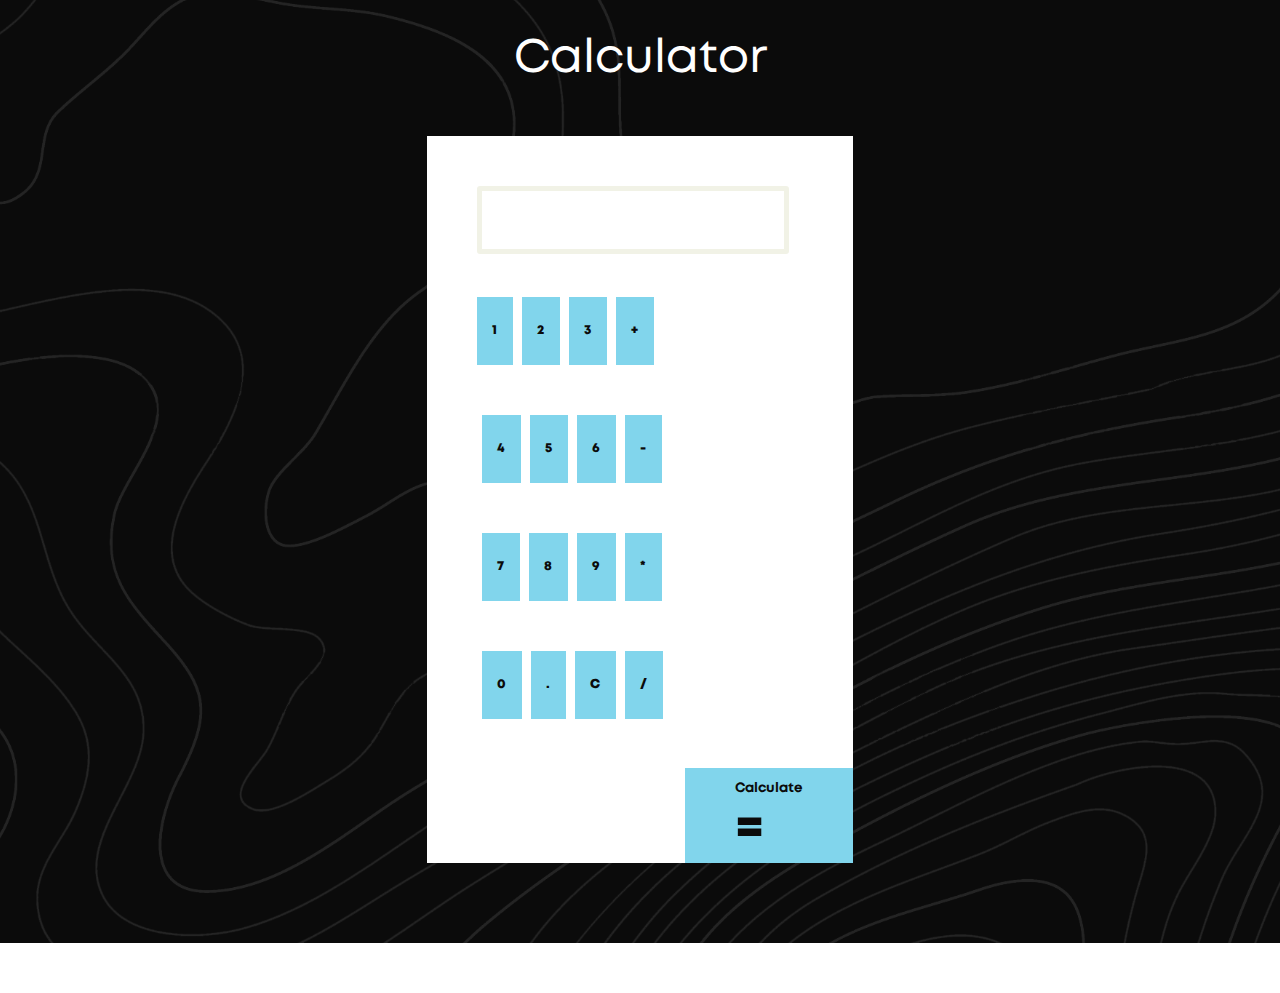
<file: index.html>
<!doctype html>
<html lang="en">
<head>
<meta charset="utf-8">
<meta name="viewport" content="width=device-width, initial-scale=1, shrink-to-fit=no">
<meta name="theme-color" content="#feed01"/>

<title>Calculator</title>
<meta name="viewport" content="width=device-width, initial-scale=1.0">

<meta name="author" content="Themezinho">
<meta name="description" content="For all kind of construction company website">
<meta name="keywords" content="consto, business, construction, company, industrial, building, projects, corporate, apartments, flat, condo, brick, website, design, animation, transition, themezinho">

<!-- CSS FILES -->

<link rel="stylesheet" href="css/lineicons.css">
<link rel="stylesheet" href="css/odometer.min.css">
<link rel="stylesheet" href="css/fancybox.min.css">
<link rel="stylesheet" href="css/swiper.min.css">
<link rel="stylesheet" href="css/bootstrap.min.css">
<link rel="stylesheet" href="css/style.css">
<style> 

</style>
</head>
<body>
<section class="content-section calculator" style="margin-top:-50px;">
  <div class="bg-image" data-background="images/section-bg01.jpg"></div>
  <!-- end bg-image -->
  <div class="container-fulid">
    <div class="row no-gutters">
      <div class="col-12">
        <div class="section-title text-left">
         <h2 style="text-align: center;"> Calculator</h2>
        </div>
        <!-- end section-title --> 
      </div>
      <!-- end col-12 -->
      <div class="col-lg-4 mr-auto ml-auto">
        <form class="form" name = "form1">
          <div class="row">
            <div class="form-group col-md-12 ml-auto mr-auto">
            <input id = "calc" type ="text" name = "answer" style="margin-left:20px; width: 90%; border: 5px solid #f1f2e6;border-radius: 3px;"> <br> <br>
            
                <div class="button">     
                <input class="button ml-1" type="button"  value="1" onclick = "form1.answer.value += '1' ">
                <input class="button ml-1" type="button"  value="2" onclick = "form1.answer.value += '2' ">
                <input class="button ml-1" type="button"  value="3" onclick = "form1.answer.value += '3' ">
                <input class="button ml-1" type="button"  value="+" onclick = "form1.answer.value += '+' ">

                <div class="row mt-5">
                <input class="button ml-4" type="button"  value="4"  onclick = "form1.answer.value += '4' ">
                <input class="button ml-2" type="button"  value="5"  onclick = "form1.answer.value += '5' ">
                <input class="button ml-2" type="button"  value="6"  onclick = "form1.answer.value += '6' ">
                <input class="button ml-2" type="button"  value="-"  onclick = "form1.answer.value += '-' ">
                </div>
                
                <div class="row mt-5">
                <input class="button ml-4" type="button"  value="7"  onclick = "form1.answer.value += '7' ">
                <input class="button ml-2" type="button"  value="8"  onclick = "form1.answer.value += '8' ">
                <input class="button ml-2" type="button"  value="9"  onclick = "form1.answer.value += '9' ">
                <input class="button ml-2" type="button"  value="*"  onclick = "form1.answer.value += '*' ">
                </div>

                <div class="row mt-5">
                <input class="button ml-4" type="button"  value="0"  onclick = "form1.answer.value += '0' ">
                <input class="button ml-2" type="button"  value="."  onclick = "form1.answer.value += '.' ">
                <input class="button ml-2" type="button"  value="C"  onclick = "form1.answer.value += ' ' ">
                <input class="button ml-2" type="button"  value="/"  onclick = "form1.answer.value.slice(0, - 1);">
                </div>

                <div class="price-box mt-5 button" type="submit" onclick = "form1.answer.value = eval(form1.answer.value) "> <small>Calculate</small> <span>=</span> </div>
              
              <!-- edn range-slider --> 
            </div>
            <!-- end form-group -->           
              <!-- end price-box --> 
            </div>
            <!-- end form-group --> 
          </div>
          <!-- end form row -->
        </form>
        <!-- end mortgage-form --> 
      </div>
      <!-- end col-9 --> 
    </div>
    <!-- end row --> 
  </div>
  <!-- end container --> 
</section>
</body>
</html>
</file>
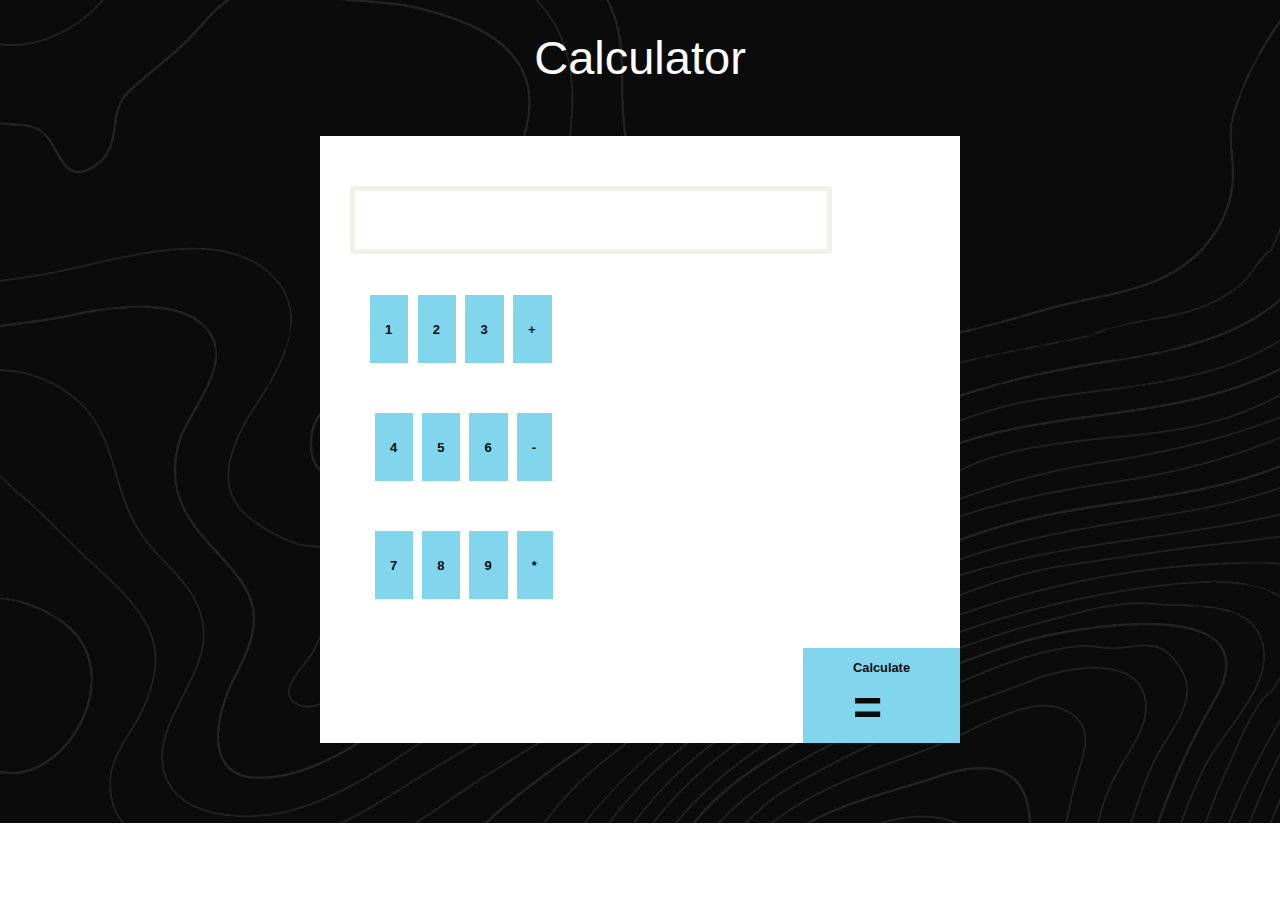
<file: calculator.html>
<!doctype html>
<html lang="en">
  <head>
    <title>Title</title>
    <!-- Required meta tags -->
    <meta charset="utf-8">
    <meta name="viewport" content="width=device-width, initial-scale=1, shrink-to-fit=no">
    <!-- CSS FILES -->

<link rel="stylesheet" href="css/lineicons.css">
<link rel="stylesheet" href="css/odometer.min.css">
<link rel="stylesheet" href="css/fancybox.min.css">
<link rel="stylesheet" href="css/swiper.min.css">
<link rel="stylesheet" href="css/bootstrap.min.css">
<link rel="stylesheet" href="css/style.css">

    <!-- Bootstrap CSS -->
    <link rel="stylesheet" href="https://stackpath.bootstrapcdn.com/bootstrap/4.3.1/css/bootstrap.min.css" integrity="sha384-ggOyR0iXCbMQv3Xipma34MD+dH/1fQ784/j6cY/iJTQUOhcWr7x9JvoRxT2MZw1T" crossorigin="anonymous">
  </head>
  <body>
    <section class="content-section calculator" style="margin-top:-50px;">
    <div class="bg-image" data-background="images/section-bg01.jpg"></div>
    <!-- end bg-image -->
    <div class="container-fulid">
      <div class="row no-gutters">
        <div class="col-12">
          <div class="section-title text-left">
           <h2 style="text-align: center;"> Calculator</h2>
          </div>
          <!-- end section-title --> 
        </div>
        <!-- end col-12 -->
        <div class="col-lg-6 mr-auto ml-auto">
          <form class="form" name = "form1">
            <div class="row">
              <div class="form-group col-md-12">
              <input id = "calc" type ="text" name = "answer" style=" width: 86%; border: 5px solid #f1f2e6;border-radius: 3px;"> <br> <br>
              
                  <div class="button">     
                  <input class="button ml-1" type="button"  value="1" onclick = "form1.answer.value += '1' ">
                  <input class="button ml-1" type="button"  value="2" onclick = "form1.answer.value += '2' ">
                  <input class="button ml-1" type="button"  value="3" onclick = "form1.answer.value += '3' ">
                  <input class="button ml-1" type="button"  value="+" onclick = "form1.answer.value += '+' ">
  
                  <div class="row mt-5">
                  <input class="button ml-4" type="button"  value="4"  onclick = "form1.answer.value += '4' ">
                  <input class="button ml-2" type="button"  value="5"  onclick = "form1.answer.value += '5' ">
                  <input class="button ml-2" type="button"  value="6"  onclick = "form1.answer.value += '6' ">
                  <input class="button ml-2" type="button"  value="-"  onclick = "form1.answer.value += '-' ">
                  </div>
                  
                  <div class="row mt-5">
                  <input class="button ml-4" type="button"  value="7"  onclick = "form1.answer.value += '7' ">
                  <input class="button ml-2" type="button"  value="8"  onclick = "form1.answer.value += '8' ">
                  <input class="button ml-2" type="button"  value="9"  onclick = "form1.answer.value += '9' ">
                  <input class="button ml-2" type="button"  value="*"  onclick = "form1.answer.value += '*' ">
                  </div>
  
                  <div class="price-box mt-5 button" type="submit" onclick = "form1.answer.value = eval(form1.answer.value) "> <small>Calculate</small> <span>=</span> </div>
                
                <!-- edn range-slider --> 
              </div>
              <!-- end form-group -->           
                <!-- end price-box --> 
              </div>
              <!-- end form-group --> 
            </div>
            <!-- end form row -->
          </form>
          <!-- end mortgage-form --> 
        </div>
        <!-- end col-9 --> 
      </div>
      <!-- end row --> 
    </div>
    <!-- end container --> 
  </section>
  </body>
  </html>
    <!-- Optional JavaScript -->
    <!-- jQuery first, then Popper.js, then Bootstrap JS -->
    <script src="https://code.jquery.com/jquery-3.3.1.slim.min.js" integrity="sha384-q8i/X+965DzO0rT7abK41JStQIAqVgRVzpbzo5smXKp4YfRvH+8abtTE1Pi6jizo" crossorigin="anonymous"></script>
    <script src="https://cdnjs.cloudflare.com/ajax/libs/popper.js/1.14.7/umd/popper.min.js" integrity="sha384-UO2eT0CpHqdSJQ6hJty5KVphtPhzWj9WO1clHTMGa3JDZwrnQq4sF86dIHNDz0W1" crossorigin="anonymous"></script>
    <script src="https://stackpath.bootstrapcdn.com/bootstrap/4.3.1/js/bootstrap.min.js" integrity="sha384-JjSmVgyd0p3pXB1rRibZUAYoIIy6OrQ6VrjIEaFf/nJGzIxFDsf4x0xIM+B07jRM" crossorigin="anonymous"></script>
  </body>
</html>
</file>
<file: css/style.css>
@charset "UTF-8";
/*

@Author: Themezinho
@URL: http://www.themezinho.net
 
This file contains the styling for the actual theme, this
is the file you need to edit to change the look of the
theme.


	// Table of contents //

		01. CUSTOM FONTS
		02. BODY
		03. HTML TAGS
		04. FORM ELEMENTS
		05. LINKS
		06. CUSTOM CLASSES
		07. SPACINGS
		08. CUSTOM CONTAINER
		09. ODOMETER
		10. SWIPER BULLETS
		11. HAMBURGER
		12. ACCORDION
		13. SEARCH BOX
		14. SIDE WIDGET 
		15. CUSTOM BUTTON
		16. WHITE SPACES
		17. PAGE TRANSITION
		18. NAVBAR
		19. SLIDER
		20. PAGE HEADER
		21. CONTENT SECTION
		22. SECTION TITLE
		23. ICON CONTENT
		24. SIDE IMAGE
		25. COUNTER BOX
		26. CONTACT FORM
		27. GOOGLE MAPS
		28. ISOTOPE FILTER
		29. PROJECTS
		30. PROJECT TEXT
		31. PROJECT SLIDER
		32. SECTOR BOX
		33. CALCULATOR
		34. STEP BOX
		35. INFO BOX DARK
		36. CTA YELLOW BOX
		37.SERVICE LIST BOX
		38.CUSTOM LIST
		39.CERTIFICATE
		40.OUR HISTORY
		41.CORE VALUES BOX
		42.DIRECTOR TEAM
		43.SALES TEAM
		44.TAB CONTENT
		45.VIDEO BOX
		46.TESTIMONIALS SLIDER
		47.LOGO ITEMS
		48.RECENT NEWS
		49.NEWS BOX
		50.SIDEBAR
		51.PAGINATION
		52.FOOTER
		53. RESPONSIVE MEDIUM FIXES
		54. RESPONSIVE TABLET FIXES
		55. RESPONSIVE MOBILE FIXES

	

*/
/* CUSTOM FONTS */
@font-face {
  font-family: 'Mont';
  src: url("../fonts/Mont-Regular.eot");
  src: local("☺"), url("../fonts/Mont-Regular.woff") format("woff"), url("../fonts/Mont-Regular.ttf") format("truetype"), url("../fonts/Mont-Regular.svg") format("svg");
  font-weight: 400;
  font-style: normal; }
@font-face {
  font-family: 'Mont';
  src: url("../fonts/Mont-Bold.eot");
  src: local("☺"), url("../fonts/Mont-Bold.woff") format("woff"), url("../fonts/Mont-Bold.ttf") format("truetype"), url("../fonts/Mont-Bold.svg") format("svg");
  font-weight: 600;
  font-style: normal; }
@font-face {
  font-family: 'Mont';
  src: url("../fonts/Mont-Heavy.eot");
  src: local("☺"), url("../fonts/Mont-Heavy.woff") format("woff"), url("../fonts/Mont-Heavy.ttf") format("truetype"), url("../fonts/Mont-Heavy.svg") format("svg");
  font-weight: 800;
  font-style: normal; }
* {
  outline: none !important; }

body {
  margin: 0;
  padding: 0;
  font-family: 'Mont';
  font-size: 17px;
  color: #0b0b0b;
  -webkit-font-smoothing: antialiased;
  text-rendering: optimizeLegibility;
  -moz-osx-font-smoothing: grayscale;
  overflow-x: hidden; }

/* HTML TAGS */
img {
  max-width: 100%; }

figure {
  margin-bottom: 20px; }

/* FORM ELEMENTS */
input[type="text"], input[type="email"], input[type="search"], input[type="password"] {
  width: 420px;
  max-width: 100%;
  height: 68px;
  border: 2px solid #e8e8e8;
  padding: 0 30px; }

input[type="submit"], input[type="button"], button[type="button"], button[type="submit"] {
  height: 68px;
  border: none;
  background: #81d5ec;
  color: #0b0b0b;
  font-weight: 800;
  font-size: 13px;
  padding: 0 50px;
  letter-spacing: 1px; }

textarea {
  width: 420px;
  max-width: 100%;
  height: 128px;
  border: 2px solid #e8e8e8;
  padding: 30px; }

/* LINKS */
a {
  color: #0b0b0b; }

a:hover {
  text-decoration: underline;
  color: #0b0b0b; }

/* CUSTOM CLASSES */
.overflow {
  overflow: hidden; }

/* SPACINGS */
.no-spacing {
  margin: 0 !important;
  padding: 0 !important; }

.no-bottom-spacing {
  margin-bottom: 0 !important;
  padding-bottom: 0 !important; }

/* CUSTOM CONTAINER */
@media (min-width: 1170px) {
  .container {
    max-width: 1100px; } }
@media (min-width: 1280px) {
  .container {
    max-width: 1260px; } }
/* ODOMETER */
.odometer-formatting-mark {
  display: none; }

.odometer.odometer-auto-theme, .odometer.odometer-theme-car {
  padding: 0; }

.odometer.odometer-auto-theme .odometer-digit, .odometer.odometer-theme-car .odometer-digit {
  padding: 0; }

.odometer.odometer-auto-theme .odometer-digit .odometer-value, .odometer.odometer-theme-car .odometer-digit .odometer-value {
  text-indent: -5px; }

.odometer.odometer-auto-theme .odometer-digit .odometer-digit-inner, .odometer.odometer-theme-car .odometer-digit .odometer-digit-inner {
  left: 0; }

.odometer.odometer-auto-theme .odometer-digit .odometer-value, .odometer.odometer-theme-car .odometer-digit .odometer-value {
  text-indent: 0; }

/* SWIPER BULLETS */
.swiper-pagination {
  width: 100%;
  display: block;
  position: relative;
  text-align: center; }
  .swiper-pagination .swiper-pagination-bullet {
    width: 50px;
    height: 4px;
    border-radius: 0 !important; }
  .swiper-pagination .swiper-pagination-bullet-active {
    background: #feed01; }

/* HAMBURGER */
.hamburger {
  width: 32px;
  height: 38px;
  position: relative;
  cursor: pointer;
  display: inline-block;
  padding-top: 3px; }
  .hamburger span {
    display: block;
    background: #fff; }
  .hamburger #hamburger {
    position: absolute;
    height: 100%;
    width: 100%; }
    .hamburger #hamburger span {
      width: 100%;
      height: 2px;
      position: relative;
      top: 0;
      left: 0;
      margin: 6px 0;
      transition: width ease 0.25s; }
      .hamburger #hamburger span:nth-child(1) {
        transition-delay: .5s;
        width: 100%; }
      .hamburger #hamburger span:nth-child(2) {
        transition-delay: .625s;
        width: 70%; }
      .hamburger #hamburger span:nth-child(3) {
        transition-delay: .75s;
        width: 100%;
        left: 0; }
  .hamburger #cross {
    position: absolute;
    height: 34px;
    width: 34px;
    transform: rotate(45deg);
    left: -2px;
    top: 2px; }
    .hamburger #cross span:nth-child(1) {
      height: 0%;
      width: 2px;
      position: absolute;
      top: 0;
      right: 16px;
      transition-delay: 0s;
      transition: height ease 0.25s; }
    .hamburger #cross span:nth-child(2) {
      width: 0%;
      height: 2px;
      position: absolute;
      left: 0;
      top: 16px;
      transition-delay: .25s;
      transition: width ease 0.25s; }

.hamburger.open #hamburger span {
  width: 0%; }
  .hamburger.open #hamburger span:nth-child(1) {
    transition-delay: 0s; }
  .hamburger.open #hamburger span:nth-child(2) {
    transition-delay: .125s; }
  .hamburger.open #hamburger span:nth-child(3) {
    transition-delay: .25s; }
.hamburger.open #cross span:nth-child(1) {
  height: 100%;
  transition-delay: .625s; }
.hamburger.open #cross span:nth-child(2) {
  width: 100%;
  transition-delay: .375s; }

/* ACCORDION */
.accordion {
  width: 100%;
  float: left;
  background: #fff;
  padding: 0;
  padding-right: 50px; }
  .accordion .card {
    background: none;
    border-radius: 0;
    border: none; }
    .accordion .card .card-header {
      background: none;
      padding: 0;
      border: none; }
      .accordion .card .card-header a {
        width: 100%;
        float: left;
        font-weight: 600;
        padding: 30px 0;
        color: #0b0b0b;
        font-weight: 600;
        border-bottom: 4px solid #eaebee;
        font-size: 19px; }
        .accordion .card .card-header a i {
          float: right; }
        .accordion .card .card-header a:hover {
          border-color: #feed01;
          text-decoration: none; }
    .accordion .card .card-body {
      width: 100%;
      line-height: 26px;
      padding: 20px 0; }
    .accordion .card [aria-expanded="true"] {
      border-color: #feed01 !important; }

/* SEARCH BOX */
.search-box {
  width: 100%;
  height: 100vh;
  display: flex;
  flex-wrap: wrap;
  align-items: center;
  justify-content: center;
  position: fixed;
  left: 0;
  top: 0;
  z-index: 3;
  background: #0b0b0b;
  -webkit-transition: all 0.3s ease;
  -moz-transition: all 0.3s ease;
  transition: all 0.3s ease;
  transition-duration: 500ms;
  -webkit-transition-duration: 500ms;
  transition-timing-function: cubic-bezier(0.86, 0, 0.07, 1);
  -webkit-transition-timing-function: cubic-bezier(0.86, 0, 0.07, 1);
  opacity: 0;
  visibility: hidden;
  color: #fff; }
  .search-box .inner {
    width: 50vw;
    max-width: 700px;
    margin: 0 auto;
    text-align: center; }
    .search-box .inner form {
      width: 100%;
      display: block; }
      .search-box .inner form input[type="search"] {
        width: 100%;
        height: 70px;
        border: none;
        border-bottom: 4px solid #232222;
        background: none;
        font-size: 20px;
        margin-bottom: 30px;
        color: #fff; }
      .search-box .inner form input[type="submit"] {
        height: 70px;
        background: #feed01;
        border: none;
        font-weight: 600;
        padding: 0 60px; }
  .search-box.active {
    opacity: 1;
    visibility: visible; }

/* SIDE WIDGET */
.side-widget {
  width: 400px;
  height: 100vh;
  max-width: 100%;
  display: flex;
  flex-wrap: wrap;
  align-items: center;
  position: fixed;
  left: -100%;
  top: 0;
  -webkit-transition: all 0.3s ease;
  -moz-transition: all 0.3s ease;
  transition: all 0.3s ease;
  transition-duration: 500ms;
  -webkit-transition-duration: 500ms;
  transition-timing-function: cubic-bezier(0.86, 0, 0.07, 1);
  -webkit-transition-timing-function: cubic-bezier(0.86, 0, 0.07, 1);
  background: #232222;
  background-image: url("../images/header-pattern.png");
  background-position: center;
  background-size: cover;
  z-index: 5;
  box-shadow: 0 0 60px #000;
  padding: 20px 30px;
  color: #fff; }
  .side-widget .inner {
    display: inline-block;
    overflow-y: auto; }
  .side-widget .logo {
    width: 100%;
    display: block;
    margin-bottom: 40px; }
    .side-widget .logo img {
      height: 40px; }
  .side-widget .show-mobile {
    display: none; }
  .side-widget .hide-mobile {
    display: block;
    overflow-x: hidden; }
  .side-widget .gallery {
    display: flex;
    flex-wrap: wrap;
    margin-left: -3px;
    margin-right: -3px; }
    .side-widget .gallery img {
      width: 50%;
      padding: 0 3px; }
  .side-widget p {
    width: 100%;
    display: block; }
  .side-widget .widget-title {
    width: 100%;
    display: block;
    font-weight: 600;
    color: #feed01;
    font-size: 13px;
    margin-bottom: 10px;
    margin-top: 20px; }
  .side-widget .address {
    width: 100%;
    display: block;
    margin-top: 20px; }
  .side-widget .social-media {
    width: 100%;
    display: block;
    margin: 0;
    padding: 0; }
    .side-widget .social-media li {
      display: inline-block;
      margin-right: 20px;
      padding: 0;
      list-style: none; }
      .side-widget .social-media li a {
        color: #fff;
        font-size: 13px;
        font-weight: 600; }
  .side-widget .languages {
    width: 100%;
    display: block;
    margin-bottom: 20px;
    margin-top: 20px; }
    .side-widget .languages ul {
      width: 100%;
      display: block;
      margin: 0;
      padding: 0; }
      .side-widget .languages ul li {
        display: inline-block;
        margin-right: 10px;
        padding: 0;
        list-style: none; }
        .side-widget .languages ul li a {
          color: #fff;
          font-weight: 600;
          font-size: 18px; }
  .side-widget .site-menu {
    width: 100%;
    display: block;
    margin-bottom: 20px;
    margin-top: 20px; }
    .side-widget .site-menu ul {
      width: 100%;
      display: block;
      margin: 0;
      padding: 0; }
      .side-widget .site-menu ul li {
        display: block;
        margin: 3px 0;
        padding: 0;
        list-style: none; }
        .side-widget .site-menu ul li ul {
          display: none;
          padding-left: 10px;
          margin-bottom: 10px; }
        .side-widget .site-menu ul li i {
          display: inline-block;
          margin-left: 7px; }
        .side-widget .site-menu ul li a {
          color: #fff;
          font-size: 18px;
          font-weight: 600; }
  .side-widget small {
    font-size: 11px;
    width: 100%;
    display: block;
    margin-top: 20px; }
  .side-widget.active {
    left: 0; }

/* CUSTOM BUTTON */
.custom-button {
  display: inline-block;
  height: 68px;
  line-height: 68px;
  padding: 0 40px;
  background: #feed01;
  color: #0b0b0b;
  font-size: 13px;
  font-weight: 600;
  -webkit-transition: all .25s ease-in-out;
  -moz-transition: all .25s ease-in-out;
  -ms-transition: all .25s ease-in-out;
  -o-transition: all .25s ease-in-out;
  transition: all .25s ease-in-out; }
  .custom-button i {
    display: inline-block;
    margin-left: 10px;
    font-size: 20px;
    transform: translateY(3px);
    -webkit-transition: all .25s ease-in-out;
    -moz-transition: all .25s ease-in-out;
    -ms-transition: all .25s ease-in-out;
    -o-transition: all .25s ease-in-out;
    transition: all .25s ease-in-out; }
  .custom-button:hover {
    text-decoration: none; }
    .custom-button:hover i {
      margin-left: 20px; }
  .custom-button.top-spacing {
    margin-top: 30px; }

/* WHITE SPACES */
.white-space-top {
  position: relative; }
  .white-space-top:before {
    content: "";
    width: 100vw;
    height: 148px;
    background: #fff;
    position: absolute;
    left: 0;
    top: 0; }

.white-space-bottom {
  position: relative; }
  .white-space-bottom:after {
    content: "";
    width: 100%;
    height: 148px;
    background: #fff;
    position: absolute;
    left: 0;
    bottom: 0; }

/* PAGE TRANSITION */
.first-transition {
  width: 100%;
  height: 100%;
  position: fixed;
  z-index: 9;
  right: 0;
  top: 0;
  background: #feed01;
  animation: first-transition 1s;
  animation-fill-mode: forwards; }

@keyframes first-transition {
  from {
    right: 0; }
  to {
    right: -100%; } }
.page-transition {
  width: 0;
  height: 100%;
  position: fixed;
  z-index: 9;
  left: 0;
  top: 0;
  background: #feed01;
  transition: all ease 1s; }
  .page-transition.active {
    width: 100%; }

/* NAVBAR */
.navbar {
  width: 100%;
  display: flex;
  flex-wrap: wrap;
  padding: 20px 0;
  position: fixed;
  left: 0;
  top: 0;
  z-index: 4;
  transition: top ease 1s; }
  .navbar.sticky {
    background: #0b0b0b; }
  .navbar.nav-down {
    top: 0; }
  .navbar.nav-up {
    top: -100%; }
  .navbar .logo {
    margin-left: 0; }
    .navbar .logo a {
      display: block;
      margin: 0; }
      .navbar .logo a img {
        height: 40px; }
  .navbar .languages {
    display: inline-block;
    margin: 0 20px; }
    .navbar .languages ul {
      display: block;
      margin: 0;
      padding: 0; }
      .navbar .languages ul li {
        display: inline-block;
        margin: 0 5px;
        padding: 0;
        list-style: none; }
        .navbar .languages ul li a {
          display: inline-block;
          color: #fff;
          position: relative; }
          .navbar .languages ul li a:hover {
            text-decoration: none; }
          .navbar .languages ul li a:before {
            content: '';
            display: block;
            position: absolute;
            left: 0;
            bottom: 0;
            height: 2px;
            width: 0;
            transition: width 0s ease, background .25s ease; }
          .navbar .languages ul li a:after {
            content: '';
            display: block;
            position: absolute;
            right: 0;
            bottom: 0;
            height: 2px;
            width: 0;
            background: #feed01;
            transition: width .25s ease; }
          .navbar .languages ul li a:hover:before {
            width: 100%;
            background: #feed01;
            transition: width .25s ease; }
          .navbar .languages ul li a:hover:after {
            width: 100%;
            background: transparent;
            transition: all 0s ease; }
  .navbar .site-menu {
    display: inline-block;
    margin: 0 20px; }
    .navbar .site-menu ul {
      display: block;
      margin: 0;
      padding: 0; }
      .navbar .site-menu ul li {
        display: inline-block;
        margin: 0 10px;
        padding: 0;
        list-style: none;
        position: relative; }
        .navbar .site-menu ul li ul {
          display: none;
          position: absolute;
          left: -30px;
          top: calc(100% + 20px);
          background: #feed01;
          padding: 30px; }
          .navbar .site-menu ul li ul:before {
            content: "";
            width: 100%;
            height: 20px;
            position: absolute;
            left: 0;
            top: -20px; }
          .navbar .site-menu ul li ul li {
            width: 100%;
            display: block;
            margin: 0;
            margin-bottom: 10px;
            white-space: nowrap; }
            .navbar .site-menu ul li ul li:last-child {
              margin-bottom: 0; }
            .navbar .site-menu ul li ul li a {
              color: #0b0b0b;
              display: block;
              padding: 0; }
        .navbar .site-menu ul li:hover ul {
          display: block; }
        .navbar .site-menu ul li a {
          display: inline-block;
          color: #fff;
          position: relative; }
          .navbar .site-menu ul li a:hover {
            text-decoration: none; }
          .navbar .site-menu ul li a:before {
            content: '';
            display: block;
            position: absolute;
            left: 0;
            bottom: 0;
            height: 2px;
            width: 0;
            transition: width 0s ease, background .25s ease; }
          .navbar .site-menu ul li a:after {
            content: '';
            display: block;
            position: absolute;
            right: 0;
            bottom: 0;
            height: 2px;
            width: 0;
            background: #feed01;
            transition: width .25s ease; }
          .navbar .site-menu ul li a:hover:before {
            width: 100%;
            background: #feed01;
            transition: width .25s ease; }
          .navbar .site-menu ul li a:hover:after {
            width: 100%;
            background: transparent;
            transition: all 0s ease; }
  .navbar .search {
    display: inline-block;
    color: #fff;
    font-size: 24px;
    cursor: pointer; }
  .navbar .hamburger {
    display: inline-block;
    color: #fff; }
  .navbar .navbar-button {
    height: 58px;
    line-height: 58px;
    padding: 0 40px;
    color: #0b0b0b;
    background: #feed01;
    font-size: 13px;
    font-weight: 600; }
    .navbar .navbar-button i {
      font-size: 20px;
      display: inline-block;
      transform: translateY(3px);
      margin-right: 5px; }
    .navbar .navbar-button:hover {
      text-decoration: none; }

/* SLIDER */
.slider {
  width: 100%;
  height: 100vh;
  display: flex;
  flex-wrap: wrap;
  background-color: #0b0b0b;
  background-image: url("../images/header-pattern.png");
  background-size: cover;
  position: relative; }
  .slider .container {
    position: relative;
    padding-top: 150px;
    display: flex;
    flex-wrap: wrap; }
  .slider .slider-content {
    width: calc(50% - 120px);
    position: relative;
    overflow: hidden;
    margin: 0;
    margin-right: 40px; }
    .slider .slider-content .swiper-slide {
      display: flex;
      align-items: center; }
    .slider .slider-content .inner {
      width: 100%;
      display: block;
      color: #fff;
      padding-bottom: 100px; }
      .slider .slider-content .inner h2 {
        font-size: 60px;
        font-weight: 800; }
        .slider .slider-content .inner h2 b {
          -webkit-text-stroke: 1px #fff;
          text-stroke: 1px #fff;
          -webkit-text-fill-color: transparent;
          color: transparent; }
      .slider .slider-content .inner p {
        margin-bottom: 70px; }
      .slider .slider-content .inner a {
        display: inline-block;
        height: 68px;
        line-height: 68px;
        padding: 0 40px;
        background: #feed01;
        color: #0b0b0b;
        font-size: 13px;
        font-weight: 600;
        -webkit-transition: all .25s ease-in-out;
        -moz-transition: all .25s ease-in-out;
        -ms-transition: all .25s ease-in-out;
        -o-transition: all .25s ease-in-out;
        transition: all .25s ease-in-out; }
        .slider .slider-content .inner a i {
          display: inline-block;
          margin-left: 10px;
          font-size: 20px;
          transform: translateY(3px);
          -webkit-transition: all .25s ease-in-out;
          -moz-transition: all .25s ease-in-out;
          -ms-transition: all .25s ease-in-out;
          -o-transition: all .25s ease-in-out;
          transition: all .25s ease-in-out; }
        .slider .slider-content .inner a:hover {
          text-decoration: none;
          box-shadow: 0 20px 20px #000; }
          .slider .slider-content .inner a:hover i {
            margin-left: 20px; }
    .slider .slider-content .controls {
      width: 90%;
      display: flex;
      flex-wrap: wrap;
      align-items: center;
      position: absolute;
      left: 0;
      bottom: 0;
      z-index: 1;
      padding: 30px; }
      .slider .slider-content .controls .swiper-pagination {
        width: auto;
        display: inline-block;
        position: static;
        font-size: 26px;
        color: #9a9a9a; }
        .slider .slider-content .controls .swiper-pagination .swiper-pagination-current {
          font-size: 54px;
          color: #0b0b0b; }
      .slider .slider-content .controls .button-prev {
        width: 80px;
        height: 80px;
        line-height: 80px;
        display: inline-block;
        text-align: center;
        background: #f2f3f5;
        border-radius: 50%;
        color: #0b0b0b;
        -webkit-transition: all .25s ease-in-out;
        -moz-transition: all .25s ease-in-out;
        -ms-transition: all .25s ease-in-out;
        -o-transition: all .25s ease-in-out;
        transition: all .25s ease-in-out;
        margin-left: auto; }
        .slider .slider-content .controls .button-prev:hover {
          background: #feed01; }
      .slider .slider-content .controls .button-next {
        width: 80px;
        height: 80px;
        line-height: 80px;
        display: inline-block;
        text-align: center;
        background: #f2f3f5;
        border-radius: 50%;
        color: #0b0b0b;
        -webkit-transition: all .25s ease-in-out;
        -moz-transition: all .25s ease-in-out;
        -ms-transition: all .25s ease-in-out;
        -o-transition: all .25s ease-in-out;
        transition: all .25s ease-in-out;
        margin-left: 2px;
        margin-right: 0; }
        .slider .slider-content .controls .button-next:hover {
          background: #feed01; }
  .slider .slider-main {
    width: calc(50vw + 80px);
    height: calc(100vh - 150px);
    overflow: hidden;
    margin: 0;
    position: absolute;
    left: calc(50% - 80px);
    top: 150px; }
    .slider .slider-main .slide-image {
      width: 100%;
      height: 100%;
      display: inline-block;
      background-position: center !important;
      background-size: cover !important; }
    .slider .slider-main .header-box {
      width: 160px;
      height: 180px;
      display: flex;
      flex-wrap: wrap;
      align-items: center;
      justify-content: center;
      text-align: center;
      background: #feed01;
      position: absolute;
      left: 30px;
      bottom: 30px;
      z-index: 1; }
      .slider .slider-main .header-box:after {
        content: "";
        width: 0;
        height: 0;
        border-style: solid;
        border-width: 0 0 14px 14px;
        border-color: transparent transparent #0b0b0b transparent;
        position: absolute;
        right: 4px;
        bottom: 4px; }
      .slider .slider-main .header-box b {
        font-size: 90px;
        height: 90px;
        line-height: 1;
        font-weight: 400;
        display: inline-block;
        transform: translateY(8px); }
      .slider .slider-main .header-box small {
        display: inline-block;
        line-height: 1.2;
        font-weight: 600;
        letter-spacing: 2px;
        transform: translateY(-8px); }

/* PAGE HEADER */
.page-header {
  width: 100%;
  height: 500px;
  display: flex;
  flex-wrap: wrap;
  align-items: center;
  background-color: #0b0b0b;
  background-image: url("../images/header-pattern.png");
  background-size: cover;
  position: relative; }
  .page-header .container {
    position: relative;
    color: #fff;
    padding-top: 98px; }
    .page-header .container h6 {
      width: 100%;
      display: block;
      opacity: 0.7;
      margin-bottom: 50px; }
    .page-header .container h1 {
      width: 100%;
      display: block;
      font-size: 7vw;
      font-weight: 800;
      line-height: 1; }
    .page-header .container ul {
      width: 100%;
      display: block;
      margin: 0;
      padding: 0; }
      .page-header .container ul li {
        display: inline-block;
        margin-right: 10px;
        padding: 0;
        font-size: 13px;
        font-weight: 600;
        color: #feed01; }
        .page-header .container ul li:last-child:after {
          display: none; }
        .page-header .container ul li:after {
          content: "/";
          display: inline-block;
          margin-left: 15px;
          color: #fff; }
        .page-header .container ul li a {
          color: #fff; }

/* CONTENT SECTION */
.content-section {
  width: 100%;
  display: block;
  padding: 80px 0;
  position: relative; }

.section-note {
  width: 100%;
  display: block;
  margin-top: 30px;
  text-align: center;
  font-size: 14px; }

/* SECTION TITLE */
.section-title {
  width: 100%;
  display: block;
  text-align: center;
  margin-bottom: 50px; }
  .section-title h6 {
    display: inline-block;
    position: relative;
    z-index: 1;
    font-weight: 800;
    letter-spacing: 3px;
    font-size: 18px; }
    .section-title h6:before {
      content: "";
      width: 100%;
      height: 6px;
      background: #feed01;
      position: absolute;
      left: 0;
      bottom: 0;
      z-index: -1;
      mix-blend-mode: difference; }
  .section-title h2 {
    width: 100%;
    display: block;
    margin-bottom: 0;
    font-size: 47px; }
  .section-title p {
    width: 100%;
    display: block;
    margin-bottom: 0;
    margin-top: 20px; }

/* ICON CONTENT */
.icon-content {
  width: 100%;
  display: flex;
  flex-wrap: wrap;
  border: 1px solid #e8e8e8;
  padding: 45px 30px;
  /* box-shadow: 7px 7px 0 #f9f9f9; */
  position: relative; }
  .icon-content:before {
    content: "";
    width: 100%;
    height: 100%;
    background: #feed01;
    position: absolute;
    left: 0;
    top: 0;
    -webkit-transition: all .25s ease-in-out;
    -moz-transition: all .25s ease-in-out;
    -ms-transition: all .25s ease-in-out;
    -o-transition: all .25s ease-in-out;
    transition: all .25s ease-in-out;
    opacity: 0;
    z-index: -1;
    box-shadow: 0 30px 30px #eee; }
  .icon-content:hover {
    border-color: #feed01; }
  .icon-content:hover:after {
    content: "";
    width: 30%;
    height: 70px;
    background: url("../images/pattern-dot.png");
    background-size: 12px 12px;
    position: absolute;
    right: -25px;
    bottom: -25px; }
  .icon-content:hover:before {
    transform: scale(1.05);
    opacity: 1; }
  .icon-content figure {
    width: 100%;
    display: block;
    margin-bottom: 50px; }
    .icon-content figure img {
      height: 70px; }
  .icon-content h3 {
    width: 100%;
    display: block;
    margin-bottom: 40px; }
  .icon-content small {
    width: 100%;
    display: block;
    margin-bottom: 70px;
    font-size: 16px; }
  .icon-content a {
    width: 50px;
    height: 50px;
    line-height: 50px;
    display: inline-block;
    background: #0b0b0b;
    color: #fff;
    text-align: center;
    font-size: 20px; }
    .icon-content a:hover {
      text-decoration: none; }

/* SIDE IMAGE */
.side-image {
  width: 100%;
  display: block;
  margin: 0; }
  .side-image img {
    width: 100%; }

/* SIDE CONTENT */
.side-content {
  width: 100%;
  display: block;
  margin: 0;
  padding-left: 50px; }
  .side-content figure {
    width: 100%;
    display: block;
    margin: 0; }
    .side-content figure img {
      height: 80px; }
  .side-content h6 {
    width: 100%;
    display: block;
    margin-top: 30px;
    font-weight: 600;
    margin-bottom: 2px; }
  .side-content h5 {
    font-weight: 600;
    margin-bottom: 20px;
    font-size: 22px; }
  .side-content b {
    font-weight: 600; }
  .side-content u {
    text-decoration: none;
    position: relative; }
    .side-content u:before {
      content: "";
      width: 100%;
      height: 6px;
      background: #feed01;
      position: absolute;
      left: 0;
      bottom: 0;
      mix-blend-mode: multiply; }
  .side-content p {
    margin-bottom: 25px; }
  .side-content small {
    width: 100%;
    display: block;
    font-size: 13px;
    opacity: 0.6; }

/* COUNTER BOX */
.col-lg-3:nth-child(even) .counter-box {
  margin-top: 50%; }

.counter-box {
  width: 100%;
  display: block;
  border: 1px solid #e8e8e8;
  padding: 30px;
  position: relative;
  -webkit-transition: all .25s ease-in-out;
  -moz-transition: all .25s ease-in-out;
  -ms-transition: all .25s ease-in-out;
  -o-transition: all .25s ease-in-out;
  transition: all .25s ease-in-out; }
  .counter-box:hover {
    transform: translateY(-20px);
    box-shadow: 0 30px 30px #eee; }
  .counter-box:hover h6:before {
    width: 0; }
  .counter-box:after {
    content: "";
    width: 0;
    height: 0;
    border-style: solid;
    border-width: 0 0 14px 14px;
    border-color: transparent transparent #e8e8e8 transparent;
    position: absolute;
    right: 4px;
    bottom: 4px; }
  .counter-box .odometer {
    display: inline-block;
    font-size: 70px; }
  .counter-box .value {
    font-size: 24px; }
  .counter-box h6 {
    display: inline-block;
    font-weight: 800;
    letter-spacing: 2px;
    position: relative; }
    .counter-box h6:before {
      content: "";
      width: 100%;
      height: 6px;
      background: #feed01;
      position: absolute;
      left: 0;
      bottom: 0;
      mix-blend-mode: multiply;
      -webkit-transition: all .25s ease-in-out;
      -moz-transition: all .25s ease-in-out;
      -ms-transition: all .25s ease-in-out;
      -o-transition: all .25s ease-in-out;
      transition: all .25s ease-in-out; }
  .counter-box p {
    font-size: 13px;
    padding-right: 5%; }

/* CONTACT BOX */
.contact-box {
  width: 100%;
  display: block;
  border: 1px solid #e8e8e8;
  padding: 30px;
  position: relative;
  -webkit-transition: all .25s ease-in-out;
  -moz-transition: all .25s ease-in-out;
  -ms-transition: all .25s ease-in-out;
  -o-transition: all .25s ease-in-out;
  transition: all .25s ease-in-out; }
  .contact-box:hover {
    transform: translateY(-20px);
    box-shadow: 0 30px 30px #eee; }
  .contact-box:hover h6:before {
    width: 0; }
  .contact-box:after {
    content: "";
    width: 0;
    height: 0;
    border-style: solid;
    border-width: 0 0 14px 14px;
    border-color: transparent transparent #e8e8e8 transparent;
    position: absolute;
    right: 4px;
    bottom: 4px; }
  .contact-box figure {
    width: 100%;
    display: block;
    margin-bottom: 20px; }
    .contact-box figure img {
      height: 80px; }
  .contact-box h6 {
    display: inline-block;
    font-weight: 800;
    letter-spacing: 2px;
    position: relative; }
    .contact-box h6:before {
      content: "";
      width: 100%;
      height: 6px;
      background: #feed01;
      position: absolute;
      left: 0;
      bottom: 0;
      mix-blend-mode: multiply;
      -webkit-transition: all .25s ease-in-out;
      -moz-transition: all .25s ease-in-out;
      -ms-transition: all .25s ease-in-out;
      -o-transition: all .25s ease-in-out;
      transition: all .25s ease-in-out; }
  .contact-box p {
    font-size: 20px;
    padding-right: 5%; }

/* GOOGLE MAPS */
.google-maps {
  width: 100%;
  height: 520px;
  display: block;
  border: none; }

.contact-form {
  width: 100%;
  display: block;
  padding: 50px;
  background: #fff;
  position: relative;
  z-index: 1;
  margin-bottom: -70%;
  box-shadow: 0 0 30px rgba(0, 0, 0, 0.1); }
  .contact-form input[type="text"] {
    width: 100%; }
  .contact-form textarea {
    width: 100%; }
  .contact-form .form-group:last-child {
    margin-bottom: 0; }

/* ISOTOPE FILTER */
.isotope-filter {
  width: 100%;
  display: block;
  margin-bottom: 40px;
  padding: 0; }
  .isotope-filter li {
    display: inline-block;
    margin-right: 30px;
    padding: 0;
    list-style: none;
    cursor: pointer;
    position: relative;
    font-weight: 600; }
    .isotope-filter li:last-child {
      margin-right: 0; }
    .isotope-filter li.current:before {
      width: 100%; }
    .isotope-filter li:hover:before {
      width: 100%; }
    .isotope-filter li:before {
      content: "";
      width: 0;
      height: 4px;
      background: #feed01;
      position: absolute;
      left: 0;
      bottom: 0;
      -webkit-transition: all .25s ease-in-out;
      -moz-transition: all .25s ease-in-out;
      -ms-transition: all .25s ease-in-out;
      -o-transition: all .25s ease-in-out;
      transition: all .25s ease-in-out; }

/* PROJECTS */
.projects {
  width: calc(100% + 60px);
  display: flex;
  flex-wrap: wrap;
  margin: 0 -30px;
  padding: 0; }
  .projects li {
    width: 50%;
    display: inline-block;
    margin-bottom: 50px;
    padding: 0 30px;
    list-style: none; }
    .projects li .project-box {
      width: 100%;
      display: flex;
      flex-wrap: wrap;
      margin: 0;
      padding-bottom: 50px;
      position: relative; }
      .projects li .project-box:hover img {
        filter: grayscale(0); }
      .projects li .project-box:hover figcaption {
        background: #feed01;
        color: #0b0b0b; }
      .projects li .project-box img {
        width: 100%;
        display: block;
        filter: grayscale(1);
        -webkit-transition: all .25s ease-in-out;
        -moz-transition: all .25s ease-in-out;
        -ms-transition: all .25s ease-in-out;
        -o-transition: all .25s ease-in-out;
        transition: all .25s ease-in-out; }
      .projects li .project-box figcaption {
        width: 70%;
        position: absolute;
        left: 30px;
        bottom: 15px;
        padding: 30px;
        background: #0b0b0b;
        color: #fff;
        -webkit-transition: all .25s ease-in-out;
        -moz-transition: all .25s ease-in-out;
        -ms-transition: all .25s ease-in-out;
        -o-transition: all .25s ease-in-out;
        transition: all .25s ease-in-out; }
        .projects li .project-box figcaption:after {
          content: "";
          width: 20%;
          height: 55px;
          background: url("../images/pattern-dot.png");
          background-size: 12px 12px;
          position: absolute;
          right: -25px;
          bottom: -25px; }
        .projects li .project-box figcaption h5 {
          display: block;
          font-size: 30px;
          font-weight: 800;
          margin: 0; }
        .projects li .project-box figcaption p {
          width: 100%;
          display: block;
          margin: 0;
          display: none; }

/* PROJECT TEXT */
.project-specifications {
  width: calc(100% - 40px);
  display: block;
  background: #fff;
  box-shadow: 0 0 30px #eee;
  padding: 50px;
  margin-left: 40px; }
  .project-specifications table {
    width: 100%;
    font-size: 15px; }
    .project-specifications table tr td:first-child {
      font-weight: 600;
      width: 120px;
      padding: 10px 0; }

/* PROJECT SLIDER */
.project-slider {
  width: 100%;
  display: block;
  position: relative;
  overflow: hidden; }
  .project-slider .swiper-slide {
    max-width: 50vw; }
    .project-slider .swiper-slide.swiper-slide-active .project-box figcaption {
      opacity: 1; }
    .project-slider .swiper-slide .project-box {
      width: 100%;
      display: flex;
      flex-wrap: wrap;
      margin: 0;
      padding-bottom: 50px;
      position: relative; }
      .project-slider .swiper-slide .project-box:hover img {
        filter: grayscale(0); }
      .project-slider .swiper-slide .project-box img {
        width: 100%;
        display: block;
        filter: grayscale(1);
        -webkit-transition: all .25s ease-in-out;
        -moz-transition: all .25s ease-in-out;
        -ms-transition: all .25s ease-in-out;
        -o-transition: all .25s ease-in-out;
        transition: all .25s ease-in-out; }
      .project-slider .swiper-slide .project-box figcaption {
        width: 70%;
        position: absolute;
        left: 30px;
        bottom: 15px;
        padding: 30px;
        background: #feed01;
        color: #0b0b0b;
        -webkit-transition: all .25s ease-in-out;
        -moz-transition: all .25s ease-in-out;
        -ms-transition: all .25s ease-in-out;
        -o-transition: all .25s ease-in-out;
        transition: all .25s ease-in-out;
        opacity: 0; }
        .project-slider .swiper-slide .project-box figcaption:after {
          content: "";
          width: 20%;
          height: 55px;
          background: url("../images/pattern-dot.png");
          background-size: 12px 12px;
          position: absolute;
          right: -25px;
          bottom: -25px; }
        .project-slider .swiper-slide .project-box figcaption h5 {
          display: block;
          font-size: 30px;
          font-weight: 800; }
        .project-slider .swiper-slide .project-box figcaption p {
          width: 100%;
          display: block;
          margin: 0; }
  .project-slider .swiper-pagination {
    width: 100%;
    float: left;
    position: static;
    margin-top: 20px; }

/* SECTOR BOX */
.sector-box {
  width: 100%;
  display: flex;
  flex-wrap: wrap;
  padding: 40px;
  box-shadow: 1px 0 0 0 #eee, 0 1px 0 0 #eee, 1px 1px 0 0 #eee, 1px 0 0 0 #eee inset, 0 1px 0 0 #eee inset;
  position: relative;
  color: #0b0b0b;
  -webkit-transition: all .25s ease-in-out;
  -moz-transition: all .25s ease-in-out;
  -ms-transition: all .25s ease-in-out;
  -o-transition: all .25s ease-in-out;
  transition: all .25s ease-in-out; }
  .sector-box:hover {
    box-shadow: none;
    z-index: 1;
    text-decoration: none;
    background: #feed01; }
  .sector-box:hover i {
    opacity: 1; }
  .sector-box span {
    font-weight: 600; }
  .sector-box i {
    margin-left: auto;
    opacity: 0.4;
    transform: translateY(3px); }

/* CALCULATOR */
.calculator {
  background-color: #0b0b0b;
  background-image: url("../images/header-pattern.png");
  background-position: center;
  background-size: cover;
  margin-top: 80px; }
  .calculator .section-title {
    color: #fff; }
  .calculator .bg-image {
    width: 40%;
    height: 100%;
    position: absolute;
    right: 0;
    top: 0;
    background-size: cover; }
  .calculator .form {
    width: 100%;
    display: block;
    padding: 50px;
    background: #fff;
    color: #0b0b0b;
    position: relative; }
    .calculator .form .form-group {
      position: static;
      margin-bottom: 35px; }
    .calculator .form .form-group:last-child {
      margin-bottom: 0; }
    .calculator .form select {
      width: 300px;
      max-width: 100%;
      height: 58px;
      border: 1px solid #e5e5e5;
      padding: 0 20px; }
    .calculator .form .custom-checkbox {
      height: 58px;
      line-height: 58px;
      border: 1px solid #e5e5e5;
      cursor: pointer;
      padding: 0 30px;
      margin-right: 5px; }
    .calculator .form input[type="checkbox"] {
      display: none; }
    .calculator .form input[type="checkbox"]:checked + .custom-checkbox {
      border-color: #feed01;
      background: #feed01;
      color: #0b0b0b; }
    .calculator .form .info-box {
      width: 65%;
      float: left;
      margin-top: 50px; }
    .calculator .form .info-box i {
      color: #4cd964;
      font-size: 20px;
      transform: translateY(2px); }
    .calculator .form .price-box {
      float: right;
      background: #81d5ec;
      padding: 10px 50px;
      margin-right: -66px;
      margin-bottom: -50px; }
      .calculator .form .price-box small {
        width: 100%;
        display: block;
        font-weight: 600;
        margin-bottom: 5px; }
      .calculator .form .price-box span {
        font-size: 50px;
        font-weight: 800;
        line-height: 1; }

/* STEP BOX */
.step-box {
  width: 100%;
  display: block;
  position: relative;
  z-index: 1; }
  .step-box:hover .image img {
    filter: grayscale(0); }
  .step-box:hover:after {
    content: "";
    width: 40%;
    height: 65px;
    background: url("../images/pattern-dot.png");
    background-size: 12px 12px;
    position: absolute;
    right: -25px;
    bottom: -25px;
    z-index: 0; }
  .step-box:hover .content {
    bottom: 0; }
  .step-box:hover .content h6:before {
    width: 0; }
  .step-box * {
    -webkit-transition: all .25s ease-in-out;
    -moz-transition: all .25s ease-in-out;
    -ms-transition: all .25s ease-in-out;
    -o-transition: all .25s ease-in-out;
    transition: all .25s ease-in-out; }
  .step-box .image {
    width: 100%;
    display: block;
    padding-right: 30px; }
    .step-box .image img {
      width: 100%;
      filter: grayscale(1); }
  .step-box .content {
    width: 80%;
    position: absolute;
    right: 0;
    bottom: -30px;
    z-index: 1;
    background: #fff;
    padding: 40px;
    box-shadow: 0 0 50px rgba(0, 0, 0, 0.1); }
    .step-box .content .icon {
      width: 100%;
      display: block;
      margin-bottom: 20px; }
      .step-box .content .icon img {
        height: 70px; }
    .step-box .content span {
      position: absolute;
      right: 30px;
      top: 30px;
      font-weight: 800;
      opacity: 0.3;
      font-size: 19px; }
    .step-box .content h6 {
      display: inline-block;
      font-weight: 800;
      letter-spacing: 2px;
      position: relative;
      margin-bottom: 20px; }
      .step-box .content h6:before {
        content: "";
        width: 100%;
        height: 6px;
        background: #feed01;
        position: absolute;
        left: 0;
        bottom: 0;
        mix-blend-mode: multiply;
        -webkit-transition: all .25s ease-in-out;
        -moz-transition: all .25s ease-in-out;
        -ms-transition: all .25s ease-in-out;
        -o-transition: all .25s ease-in-out;
        transition: all .25s ease-in-out; }
    .step-box .content p {
      width: 100%;
      display: block;
      margin: 0;
      opacity: 0.7; }

/* INFO BOX DARK */
.info-box-dark {
  width: 100%;
  display: block;
  background: #0b0b0b;
  color: #fff;
  padding: 50px;
  position: relative; }
  .info-box-dark:after {
    content: "";
    width: 0;
    height: 0;
    border-style: solid;
    border-width: 0 25px 15px 0;
    border-color: transparent #0b0b0b transparent transparent;
    position: absolute;
    right: 10%;
    bottom: -15px; }
  .info-box-dark h6 {
    width: 100%;
    display: block;
    margin-bottom: 15px;
    font-weight: 800;
    font-size: 20px; }
  .info-box-dark p {
    width: 100%;
    display: block;
    opacity: 0.8; }
  .info-box-dark p:last-child {
    margin-bottom: 0; }

/* CTA BOX YELLOW */
.cta-box-yellow {
  width: calc(100% - 50px);
  display: block;
  background: #feed01;
  color: #0b0b0b;
  padding: 50px;
  position: relative;
  margin-bottom: 148px; }
  .cta-box-yellow h4 {
    width: 100%;
    display: block;
    font-weight: 800;
    margin-bottom: 20px;
    font-size: 44px; }
  .cta-box-yellow p {
    width: 100%;
    margin-bottom: 25px; }
  .cta-box-yellow .button {
    display: inline-block;
    height: 68px;
    line-height: 68px;
    padding: 0 40px;
    background: #0b0b0b;
    color: #feed01;
    font-size: 13px;
    font-weight: 600;
    -webkit-transition: all .25s ease-in-out;
    -moz-transition: all .25s ease-in-out;
    -ms-transition: all .25s ease-in-out;
    -o-transition: all .25s ease-in-out;
    transition: all .25s ease-in-out; }
    .cta-box-yellow .button:hover {
      text-decoration: none; }

/* SERVICE LIST BOX */
.services-list-box {
  width: 100%;
  display: block;
  background: #fff;
  padding: 50px;
  transform: translateY(100px);
  margin-bottom: 100px; }
  .services-list-box h4 {
    font-size: 50px;
    font-weight: 800; }
  .services-list-box p {
    width: 100%;
    display: block;
    margin-bottom: 20px; }
  .services-list-box ul {
    width: 100%;
    display: block;
    padding-left: 20px;
    margin-bottom: 30px; }
    .services-list-box ul li {
      margin: 10px 0; }
  .services-list-box .button {
    display: inline-block;
    height: 68px;
    line-height: 68px;
    padding: 0 40px;
    background: #0b0b0b;
    color: #fff;
    font-size: 13px;
    font-weight: 600;
    -webkit-transition: all .25s ease-in-out;
    -moz-transition: all .25s ease-in-out;
    -ms-transition: all .25s ease-in-out;
    -o-transition: all .25s ease-in-out;
    transition: all .25s ease-in-out; }
    .services-list-box .button:hover {
      text-decoration: none;
      background: #feed01;
      color: #0b0b0b; }

/* CUSTOM LIST */
.custom-list {
  width: 100%;
  display: block;
  margin: 0;
  padding: 0; }
  .custom-list li {
    width: 100%;
    display: block;
    margin: 0;
    padding: 20px 0;
    list-style: none;
    font-size: 20px;
    font-weight: 600;
    position: relative; }
    .custom-list li:hover:before {
      background: #feed01;
      width: 100%; }
    .custom-list li:before {
      content: "";
      width: 30%;
      height: 1px;
      background: #eee;
      position: absolute;
      left: 0;
      bottom: 0;
      -webkit-transition: all .25s ease-in-out;
      -moz-transition: all .25s ease-in-out;
      -ms-transition: all .25s ease-in-out;
      -o-transition: all .25s ease-in-out;
      transition: all .25s ease-in-out; }
    .custom-list li i {
      font-size: 14px;
      display: inline-block;
      margin-right: 8px; }

/* CERTIFICATE */
.certificate {
  width: 100%;
  display: block;
  margin: 0; }
  .certificate img {
    border: 1px solid #e8e8e8;
    margin-bottom: 20px; }
  .certificate figcaption {
    font-size: 14px; }

/* OUR HISTORY */
.our-history {
  width: 100%;
  display: block;
  overflow: hidden;
  position: relative; }
  .our-history .swiper-pagination {
    position: absolute;
    height: 1px;
    left: 0;
    top: 50px;
    background: #eee; }
  .our-history .swiper-pagination-progressbar-fill {
    background: #feed01; }
  .our-history .swiper-slide:hover b:after {
    background: #feed01; }
  .our-history .swiper-slide {
    z-index: 1; }
  .our-history figure {
    width: 100%;
    padding: 0 15px; }
  .our-history p {
    width: 100%;
    display: block;
    padding: 0 15px;
    font-size: 14px; }
  .our-history b {
    width: 100%;
    height: 50px;
    display: inline-block;
    margin-bottom: 20px;
    text-align: center;
    position: relative; }
    .our-history b:after {
      content: "";
      width: 12px;
      height: 12px;
      background: #eee;
      border-radius: 50%;
      position: absolute;
      left: calc(50% - 6px);
      bottom: -6px; }
  .our-history .controls {
    width: 100%;
    display: flex;
    flex-wrap: wrap;
    align-items: center;
    justify-content: center;
    text-align: center;
    margin-top: 30px; }
    .our-history .controls .button-prev {
      width: 80px;
      height: 80px;
      line-height: 80px;
      display: inline-block;
      text-align: center;
      background: #f2f3f5;
      border-radius: 50%;
      color: #0b0b0b;
      -webkit-transition: all .25s ease-in-out;
      -moz-transition: all .25s ease-in-out;
      -ms-transition: all .25s ease-in-out;
      -o-transition: all .25s ease-in-out;
      transition: all .25s ease-in-out;
      margin: 0 2px; }
      .our-history .controls .button-prev:hover {
        background: #feed01; }
    .our-history .controls .button-next {
      width: 80px;
      height: 80px;
      line-height: 80px;
      display: inline-block;
      text-align: center;
      background: #f2f3f5;
      border-radius: 50%;
      color: #0b0b0b;
      -webkit-transition: all .25s ease-in-out;
      -moz-transition: all .25s ease-in-out;
      -ms-transition: all .25s ease-in-out;
      -o-transition: all .25s ease-in-out;
      transition: all .25s ease-in-out;
      margin: 0 2px;
      margin-right: 0; }
      .our-history .controls .button-next:hover {
        background: #feed01; }

/* CORE VALUES BOX */
.core-values-box {
  width: 100%;
  display: block;
  border: 1px solid #e8e8e8;
  padding: 30px;
  position: relative;
  -webkit-transition: all .25s ease-in-out;
  -moz-transition: all .25s ease-in-out;
  -ms-transition: all .25s ease-in-out;
  -o-transition: all .25s ease-in-out;
  transition: all .25s ease-in-out;
  margin: 15px 0; }
  .core-values-box:hover {
    transform: translateY(-20px);
    box-shadow: 0 30px 30px #eee; }
  .core-values-box:hover h6:before {
    width: 0; }
  .core-values-box:after {
    content: "";
    width: 0;
    height: 0;
    border-style: solid;
    border-width: 0 0 14px 14px;
    border-color: transparent transparent #e8e8e8 transparent;
    position: absolute;
    right: 4px;
    bottom: 4px; }
  .core-values-box figure {
    width: 100%;
    display: block;
    margin-bottom: 20px; }
    .core-values-box figure img {
      height: 80px; }
  .core-values-box h6 {
    display: inline-block;
    font-weight: 800;
    letter-spacing: 2px;
    position: relative; }
    .core-values-box h6:before {
      content: "";
      width: 100%;
      height: 6px;
      background: #feed01;
      position: absolute;
      left: 0;
      bottom: 0;
      mix-blend-mode: multiply;
      -webkit-transition: all .25s ease-in-out;
      -moz-transition: all .25s ease-in-out;
      -ms-transition: all .25s ease-in-out;
      -o-transition: all .25s ease-in-out;
      transition: all .25s ease-in-out; }
  .core-values-box p {
    font-size: 20px;
    padding-right: 5%; }

/* DIRECTOR TEAM */
.director-team {
  width: 100%;
  display: flex;
  flex-wrap: wrap;
  align-items: center;
  border: 1px solid #e8e8e8;
  position: relative;
  -webkit-transition: all .25s ease-in-out;
  -moz-transition: all .25s ease-in-out;
  -ms-transition: all .25s ease-in-out;
  -o-transition: all .25s ease-in-out;
  transition: all .25s ease-in-out;
  margin: 15px 0; }
  .director-team:hover {
    transform: translateY(-20px);
    box-shadow: 0 30px 30px #eee; }
  .director-team:hover h6:before {
    width: 0; }
  .director-team:after {
    content: "";
    width: 0;
    height: 0;
    border-style: solid;
    border-width: 0 0 14px 14px;
    border-color: transparent transparent #e8e8e8 transparent;
    position: absolute;
    right: 4px;
    bottom: 4px; }
  .director-team figure {
    width: 45%;
    display: block;
    margin: 0; }
  .director-team .content {
    width: 55%;
    display: inline-block;
    padding: 0 30px; }
  .director-team h6 {
    display: inline-block;
    font-weight: 800;
    letter-spacing: 2px;
    position: relative; }
    .director-team h6:before {
      content: "";
      width: 100%;
      height: 6px;
      background: #feed01;
      position: absolute;
      left: 0;
      bottom: 0;
      mix-blend-mode: multiply;
      -webkit-transition: all .25s ease-in-out;
      -moz-transition: all .25s ease-in-out;
      -ms-transition: all .25s ease-in-out;
      -o-transition: all .25s ease-in-out;
      transition: all .25s ease-in-out; }
  .director-team small {
    width: 100%;
    display: block;
    font-size: 20px;
    margin-bottom: 10px; }
  .director-team b {
    width: 100%;
    display: block;
    font-weight: 600; }

/* SALES TEAM */
.sales-team {
  width: 100%;
  display: block;
  -webkit-transition: all .25s ease-in-out;
  -moz-transition: all .25s ease-in-out;
  -ms-transition: all .25s ease-in-out;
  -o-transition: all .25s ease-in-out;
  transition: all .25s ease-in-out;
  position: relative; }
  .sales-team:hover {
    background: #feed01;
    transform: translateY(-20px);
    box-shadow: 0 30px 30px #eee;
    z-index: 1; }
  .sales-team:hover:after {
    content: "";
    width: 80px;
    height: 70px;
    background: url("../images/pattern-dot.png");
    background-size: 12px 12px;
    position: absolute;
    left: -30px;
    top: 30px; }
  .sales-team:hover .infos:after {
    content: "";
    width: 0;
    height: 0;
    border-style: solid;
    border-width: 0 0 14px 14px;
    border-color: transparent transparent #0b0b0b transparent;
    position: absolute;
    right: 4px;
    bottom: 4px; }
  .sales-team:hover figure img {
    mix-blend-mode: multiply; }
  .sales-team figure {
    width: 100%;
    display: block;
    margin: 0; }
    .sales-team figure img {
      width: 100%;
      filter: grayscale(1);
      -webkit-transition: all .25s ease-in-out;
      -moz-transition: all .25s ease-in-out;
      -ms-transition: all .25s ease-in-out;
      -o-transition: all .25s ease-in-out;
      transition: all .25s ease-in-out; }
  .sales-team .infos {
    width: 100%;
    display: block;
    text-align: center;
    padding: 15px 0;
    position: relative; }
  .sales-team h6 {
    width: 100%;
    display: block; }
  .sales-team small {
    width: 100%;
    display: block;
    opacity: 0.5; }
  .sales-team b {
    width: 100%;
    display: block;
    font-weight: 600;
    margin-bottom: 15px; }
  .sales-team ul {
    display: inline-block;
    margin: 0;
    padding: 0; }
    .sales-team ul li {
      display: inline-block;
      margin: 0 6px;
      padding: 0;
      list-style: none; }
      .sales-team ul li a {
        color: #0b0b0b;
        font-size: 13px; }

/* TAB CONTENT */
.tab-left {
  width: 100%;
  display: block;
  background: #0b0b0b;
  color: #fff;
  padding: 50px; }
  .tab-left h2 {
    width: 100%;
    display: block;
    font-size: 40px;
    font-weight: 800;
    margin-bottom: 30px; }
  .tab-left ul {
    width: 100%;
    display: block;
    margin-bottom: 50px;
    padding: 0; }
    .tab-left ul li {
      width: 100%;
      display: block;
      margin: 0;
      padding: 8px 0;
      list-style: none; }
      .tab-left ul li.active a:before {
        width: 100%; }
      .tab-left ul li a {
        color: #fff;
        font-size: 22px;
        font-weight: 800;
        display: inline-block;
        position: relative; }
        .tab-left ul li a:hover {
          text-decoration: none;
          color: #feed01; }
        .tab-left ul li a:before {
          content: "";
          width: 0;
          height: 5px;
          background: #feed01;
          position: absolute;
          left: 0;
          bottom: 0;
          -webkit-transition: all .25s ease-in-out;
          -moz-transition: all .25s ease-in-out;
          -ms-transition: all .25s ease-in-out;
          -o-transition: all .25s ease-in-out;
          transition: all .25s ease-in-out; }
  .tab-left p {
    width: 100%;
    display: block;
    margin: 0; }

.tab-right {
  width: 100%;
  display: block; }
  .tab-right .tab-item {
    display: none; }
    .tab-right .tab-item img {
      width: 100%; }
    .tab-right .tab-item:first-child {
      display: block; }

/* VIDEO BOX */
.video-box {
  width: 100%;
  display: block;
  margin: 0;
  background: #0b0b0b;
  position: relative; }
  .video-box .play-btn {
    width: 70px;
    height: 70px;
    line-height: 66px;
    display: inline-block;
    position: absolute;
    right: 50px;
    top: 100px;
    z-index: 1;
    text-align: center;
    border-radius: 50%;
    border: 2px solid #fff;
    color: #fff;
    font-size: 20px;
    text-indent: 2px; }
    .video-box .play-btn:hover {
      background: #feed01;
      border-color: #feed01;
      color: #0b0b0b; }
  .video-box video {
    width: 100%;
    display: block;
    margin: 0;
    opacity: 0.5;
    filter: grayscale(1); }

/* TESTIOMONIALS SLIDER */
.testimonials-slider {
  width: calc(100% - 250px);
  float: right;
  margin-top: -200px;
  margin-right: 50px;
  position: relative;
  overflow: hidden; }
  .testimonials-slider .controls {
    display: inline-block;
    position: static;
    margin-top: 30px; }
    .testimonials-slider .controls .swiper-pagination {
      width: auto;
      display: inline-block;
      position: static;
      font-size: 26px;
      color: #9a9a9a; }
      .testimonials-slider .controls .swiper-pagination .swiper-pagination-current {
        font-size: 54px;
        color: #0b0b0b; }
    .testimonials-slider .controls .button-prev {
      width: 80px;
      height: 80px;
      line-height: 80px;
      display: inline-block;
      text-align: center;
      background: #feed01;
      border-radius: 50%;
      color: #0b0b0b;
      -webkit-transition: all .25s ease-in-out;
      -moz-transition: all .25s ease-in-out;
      -ms-transition: all .25s ease-in-out;
      -o-transition: all .25s ease-in-out;
      transition: all .25s ease-in-out;
      margin-left: auto; }
      .testimonials-slider .controls .button-prev:hover {
        background: #0b0b0b;
        color: #fff; }
    .testimonials-slider .controls .button-next {
      width: 80px;
      height: 80px;
      line-height: 80px;
      display: inline-block;
      text-align: center;
      background: #feed01;
      border-radius: 50%;
      color: #0b0b0b;
      -webkit-transition: all .25s ease-in-out;
      -moz-transition: all .25s ease-in-out;
      -ms-transition: all .25s ease-in-out;
      -o-transition: all .25s ease-in-out;
      transition: all .25s ease-in-out;
      margin-left: 2px;
      margin-right: 0; }
      .testimonials-slider .controls .button-next:hover {
        background: #0b0b0b;
        color: #fff; }
  .testimonials-slider .testimonial {
    width: 100%;
    float: left;
    padding: 30px;
    background: #fff;
    position: relative; }
    .testimonials-slider .testimonial:after {
      content: "";
      width: 0;
      height: 0;
      border-style: solid;
      border-width: 0 20px 20px 0;
      border-color: transparent #fff transparent transparent;
      position: absolute;
      bottom: -20px;
      right: 30px; }
    .testimonials-slider .testimonial p {
      width: 100%;
      display: block;
      margin-bottom: 30px;
      color: #565656; }
    .testimonials-slider .testimonial i {
      width: 60px;
      height: 60px;
      line-height: 60px;
      float: left;
      background: #feed01;
      color: #0b0b0b;
      text-align: center;
      font-size: 30px;
      margin-right: 20px;
      margin-top: -8px; }
    .testimonials-slider .testimonial h6 {
      font-weight: 600;
      margin-bottom: 0; }

/* LOGO ITEMS */
.logo-item {
  width: 100%;
  display: block;
  margin: 0;
  -webkit-transition: all .25s ease-in-out;
  -moz-transition: all .25s ease-in-out;
  -ms-transition: all .25s ease-in-out;
  -o-transition: all .25s ease-in-out;
  transition: all .25s ease-in-out;
  padding: 0 30px; }
  .logo-item img {
    width: 100%; }

/* RECENT NEWS */
.recent-news {
  width: 100%;
  display: block;
  position: relative;
  -webkit-transition: all .25s ease-in-out;
  -moz-transition: all .25s ease-in-out;
  -ms-transition: all .25s ease-in-out;
  -o-transition: all .25s ease-in-out;
  transition: all .25s ease-in-out; }
  .recent-news:hover {
    transform: translateY(-20px);
    box-shadow: 0 30px 30px #eee; }
  .recent-news:hover:after {
    content: "";
    width: 70%;
    height: 70px;
    background: url("../images/pattern-dot.png");
    background-size: 12px 12px;
    position: absolute;
    right: -25px;
    bottom: -25px;
    z-index: -1;
    opacity: 0.2; }
  .recent-news:hover figure img {
    filter: none; }
  .recent-news:hover .content h3 a {
    background-size: 100% 100%; }
  .recent-news figure {
    width: 100%;
    max-height: 220px;
    display: block;
    margin: 0;
    position: relative;
    overflow: hidden;
    background: #feed01; }
    .recent-news figure img {
      width: 100%;
      max-width: inherit;
      min-height: 220px;
      filter: grayscale(1); }
  .recent-news .content {
    width: 100%;
    height: 100%;
    display: block;
    padding: 30px;
    background: #fff;
    border: 1px solid #e8e8e8;
    border-top: none; }
    .recent-news .content small {
      display: inline-block;
      padding: 4px 8px;
      background: #feed01;
      margin-bottom: 20px;
      color: #0b0b0b; }
    .recent-news .content h3 {
      width: 100%;
      display: block;
      margin-bottom: 30px;
      font-size: 26px;
      line-height: 1.4; }
      .recent-news .content h3 a {
        display: inline;
        background-image: -moz-linear-gradient(rgba(0, 0, 0, 0) calc(99% - 1px), #0b0b0b 1px);
        background-image: -webkit-linear-gradient(rgba(0, 0, 0, 0) calc(99% - 1px), #0b0b0b 1px);
        background-image: linear-gradient(rgba(0, 0, 0, 0) calc(99% - 1px), #0b0b0b 1px);
        background-repeat: no-repeat;
        background-size: 0% 100%;
        transition: background-size 0.5s; }
        .recent-news .content h3 a:hover {
          text-decoration: none; }
    .recent-news .content .author {
      width: 100%;
      display: block;
      margin-bottom: 0;
      font-size: 13px; }
      .recent-news .content .author img {
        height: 50px;
        display: inline-block;
        border-radius: 50%;
        margin-right: 15px; }
      .recent-news .content .author b {
        font-weight: 600; }

/* NEWS BOX */
.news-box {
  width: 100%;
  display: block;
  position: relative;
  -webkit-transition: all .25s ease-in-out;
  -moz-transition: all .25s ease-in-out;
  -ms-transition: all .25s ease-in-out;
  -o-transition: all .25s ease-in-out;
  transition: all .25s ease-in-out;
  margin-bottom: 100px; }
  .news-box:last-child {
    margin-bottom: 0; }
  .news-box:after {
    content: "";
    width: 70%;
    height: 70px;
    background: url("../images/pattern-dot.png");
    background-size: 12px 12px;
    position: absolute;
    right: -25px;
    bottom: -25px;
    z-index: -1;
    opacity: 0.2; }
  .news-box:hover .content h3 a {
    background-size: 100% 100%; }
  .news-box figure {
    width: 100%;
    display: block;
    margin: 0;
    position: relative;
    overflow: hidden;
    background: #feed01; }
    .news-box figure img {
      width: 100%;
      max-width: inherit; }
  .news-box .content {
    width: 100%;
    height: 100%;
    display: block;
    padding: 30px;
    background: #fff;
    border: 1px solid #e8e8e8;
    border-top: none; }
    .news-box .content small {
      display: inline-block;
      padding: 4px 8px;
      background: #feed01;
      margin-bottom: 20px;
      color: #0b0b0b; }
    .news-box .content h3 {
      width: 100%;
      display: block;
      margin-bottom: 30px;
      font-size: 38px;
      line-height: 1.4; }
      .news-box .content h3 a {
        display: inline;
        background-image: -moz-linear-gradient(rgba(0, 0, 0, 0) calc(99% - 1px), #0b0b0b 1px);
        background-image: -webkit-linear-gradient(rgba(0, 0, 0, 0) calc(99% - 1px), #0b0b0b 1px);
        background-image: linear-gradient(rgba(0, 0, 0, 0) calc(99% - 1px), #0b0b0b 1px);
        background-repeat: no-repeat;
        background-size: 0% 100%;
        transition: background-size 0.5s; }
        .news-box .content h3 a:hover {
          text-decoration: none; }
    .news-box .content .author {
      width: 100%;
      display: block;
      margin-bottom: 0;
      font-size: 13px; }
      .news-box .content .author img {
        height: 50px;
        display: inline-block;
        border-radius: 50%;
        margin-right: 15px; }
      .news-box .content .author b {
        font-weight: 600; }
    .news-box .content h6 {
      font-size: 24px;
      line-height: 1.7;
      margin: 30px 0; }
    .news-box .content strong {
      font-weight: 600; }
    .news-box .content figure {
      margin: 30px 0; }
    .news-box .content blockquote {
      width: 100%;
      display: block;
      padding: 40px;
      background: #feed01;
      color: #0b0b0b;
      font-size: 19px; }
    .news-box .content ul {
      padding-left: 20px; }
      .news-box .content ul li {
        margin: 4px 0; }

/* SIDEBAR */
.sidebar {
  width: 100%;
  display: block;
  padding-left: 30px; }
  .sidebar .widget {
    width: 100%;
    display: block;
    border: 1px solid #e8e8e8;
    padding: 50px;
    margin-bottom: 50px; }
    .sidebar .widget:last-child {
      margin-bottom: 0; }
    .sidebar .widget .widget-title {
      width: 100%;
      display: block;
      position: relative;
      z-index: 1;
      font-weight: 800;
      letter-spacing: 3px;
      font-size: 18px;
      margin-bottom: 30px;
      padding-bottom: 30px; }
      .sidebar .widget .widget-title:before {
        content: "";
        width: 100%;
        height: 6px;
        background: #feed01;
        position: absolute;
        left: 0;
        bottom: 0;
        z-index: -1;
        mix-blend-mode: difference; }
    .sidebar .widget form {
      width: 100%;
      display: block; }
      .sidebar .widget form input[type="submit"] {
        margin-top: 10px;
        background: #0b0b0b;
        color: #fff; }
    .sidebar .widget .categories {
      width: 100%;
      display: block;
      margin: 0;
      padding: 0; }
      .sidebar .widget .categories li {
        width: 100%;
        display: block;
        margin: 4px 0;
        padding: 0;
        list-style: none; }
        .sidebar .widget .categories li a {
          color: #0b0b0b;
          font-size: 19px; }

/* PAGINATION */
.pagination {
  width: 100%;
  display: flex;
  flex-wrap: wrap;
  margin: 0; }
  .pagination .page-item {
    display: inline-block; }
    .pagination .page-item .page-link {
      height: 60px;
      line-height: 60px;
      padding: 0 40px;
      border-radius: 0 !important;
      font-size: 12px;
      font-weight: 600;
      color: #0b0b0b;
      outline: none !important; }
      .pagination .page-item .page-link:focus {
        outline: none !important; }

/* FOOTER BAR */
.footer-bar {
  width: 100%;
  display: block;
  padding: 80px 0;
  position: relative;
  overflow: hidden;
  color: #fff;
  background-color: #232222;
  background-image: url("../images/header-pattern.png");
  background-position: center;
  background-size: cover; }
  .footer-bar .logo {
    width: 100%;
    display: block;
    margin-bottom: 30px; }
    .footer-bar .logo img {
      height: 50px; }
  .footer-bar h2 {
    font-size: 60px;
    font-weight: 800;
    padding-right: 20%;
    margin-bottom: 50px; }
    .footer-bar h2 b {
      -webkit-text-stroke: 1px #fff;
      text-stroke: 1px #fff;
      -webkit-text-fill-color: transparent;
      color: transparent; }
  .footer-bar .button {
    display: inline-block;
    float: left;
    height: 68px;
    line-height: 68px;
    padding: 0 40px;
    background: #feed01;
    color: #0b0b0b;
    font-size: 13px;
    font-weight: 600;
    -webkit-transition: all .25s ease-in-out;
    -moz-transition: all .25s ease-in-out;
    -ms-transition: all .25s ease-in-out;
    -o-transition: all .25s ease-in-out;
    transition: all .25s ease-in-out; }
    .footer-bar .button i {
      display: inline-block;
      margin-left: 10px;
      font-size: 20px;
      transform: translateY(3px);
      -webkit-transition: all .25s ease-in-out;
      -moz-transition: all .25s ease-in-out;
      -ms-transition: all .25s ease-in-out;
      -o-transition: all .25s ease-in-out;
      transition: all .25s ease-in-out; }
    .footer-bar .button:hover {
      text-decoration: none; }
      .footer-bar .button:hover i {
        margin-left: 20px; }
  .footer-bar .sales-representive {
    display: inline-block;
    margin-left: 5vw;
    line-height: 68px; }
    .footer-bar .sales-representive figure {
      float: left;
      margin-right: 10px; }
      .footer-bar .sales-representive figure img {
        height: 60px;
        border-radius: 50%; }
    .footer-bar .sales-representive b {
      display: inline-block;
      font-weight: 600;
      position: relative; }
      .footer-bar .sales-representive b:before {
        content: "";
        width: 100%;
        height: 4px;
        background: #feed01;
        position: absolute;
        left: 0;
        bottom: 20px; }

/* FOOTER */
.footer {
  width: 100%;
  display: block;
  background-color: #0b0b0b;
  position: relative;
  padding-top: 80px;
  color: #fff; }
  .footer .scroll-top {
    width: 100px;
    background: #feed01;
    position: absolute;
    right: 30px;
    top: -30px;
    z-index: 1;
    color: #0b0b0b;
    text-align: center;
    padding: 15px 0; }
    .footer .scroll-top small {
      width: 100%;
      display: block; }
  .footer .widget-title {
    width: 100%;
    display: block;
    margin-bottom: 20px;
    font-weight: 600;
    opacity: 0.7;
    letter-spacing: 2px; }
  .footer address {
    width: 100%;
    display: block;
    margin: 0; }
    .footer address p {
      width: 100%;
      display: block; }
    .footer address a {
      display: inline-block;
      color: #fff;
      font-weight: 600;
      font-size: 13px;
      border-bottom: 3px solid #feed01; }
      .footer address a:hover {
        text-decoration: none;
        border-color: #fff; }
  .footer form {
    width: 100%;
    display: block; }
    .footer form input[type="email"] {
      width: 100%;
      height: 68px;
      border: none;
      background: #232222;
      padding: 30px;
      color: #fff;
      margin-bottom: 15px; }
    .footer form input[type="submit"] {
      height: 60px;
      background: #feed01;
      border: none;
      padding: 0 40px;
      font-size: 13px;
      font-weight: 600; }
  .footer .footer-bottom {
    width: 100%;
    display: block;
    margin-top: 50px;
    border-top: 1px dotted rgba(255, 255, 255, 0.2);
    padding: 40px 0; }
    .footer .footer-bottom span {
      opacity: 0.7;
      font-size: 13px; }
    .footer .footer-bottom ul {
      float: right;
      margin: 0;
      padding: 0; }
      .footer .footer-bottom ul li {
        display: inline-block;
        margin-left: 20px;
        padding: 0;
        list-style: none; }
        .footer .footer-bottom ul li a {
          opacity: 0.7;
          font-size: 13px;
          color: #fff; }
          .footer .footer-bottom ul li a:hover {
            opacity: 1;
            text-decoration-color: #feed01; }

/* SALES SPECIALIST FORM */
#sales-specialist-form {
  width: 500px;
  max-width: 100%;
  display: none;
  padding: 40px; }
  #sales-specialist-form .form-group span {
    display: inline-block;
    margin-left: 12px;
    background: #fff;
    padding: 0 6px;
    transform: translateY(14px);
    color: #8b8b8b;
    font-size: 15px; }
  #sales-specialist-form .form-group:last-child {
    margin: 0; }

.fancybox-close-small {
  transform: scale(1.5);
  top: 10px;
  right: 10px; }

/* YES NO SWITCHER*/
.yes-no {
  width: 100%;
  display: block;
  position: relative;
  background: #0b0b0b;
  border: 4px solid #0b0b0b; }
  .yes-no .switch {
    width: 100%;
    height: 50px;
    text-align: center;
    -webkit-transition: all .25s ease-in-out;
    -moz-transition: all .25s ease-in-out;
    -ms-transition: all .25s ease-in-out;
    -o-transition: all .25s ease-in-out;
    transition: all .25s ease-in-out; }
    .yes-no .switch span {
      position: absolute;
      width: 50%;
      height: 100%;
      top: 0;
      left: 0;
      background: #feed01;
      font-weight: 600;
      -webkit-transition: all .25s ease-in-out;
      -moz-transition: all .25s ease-in-out;
      -ms-transition: all .25s ease-in-out;
      -o-transition: all .25s ease-in-out;
      transition: all .25s ease-in-out; }
  .yes-no label {
    cursor: pointer;
    line-height: 50px;
    -webkit-transition: all .25s ease-in-out;
    -moz-transition: all .25s ease-in-out;
    -ms-transition: all .25s ease-in-out;
    -o-transition: all .25s ease-in-out;
    transition: all .25s ease-in-out;
    font-weight: 600; }
  .yes-no label[for=yes] {
    position: absolute;
    z-index: 1;
    left: 0px;
    width: 50%;
    height: 100%;
    margin: 0;
    color: #fff; }
  .yes-no label[for=no] {
    position: absolute;
    width: 50%;
    height: 100%;
    right: 0px;
    z-index: 1;
    color: #fff;
    margin: 0; }
  .yes-no input[type=radio] {
    display: none; }
  .yes-no #no:checked ~ .switch {
    background: #feed01; }
  .yes-no #no:checked ~ .switch span {
    background: #0b0b0b; }
  .yes-no #no:checked ~ .switch span:after {
    background: none; }
  .yes-no #yes:checked ~ .switch label[for=yes] {
    color: #0b0b0b;
    font-weight: 600; }
  .yes-no #no:checked ~ .switch label[for=no] {
    color: #0b0b0b; }

/* RANGE SLIDER */
.range-slider {
  width: 100%;
  display: block; }

.range-slider__range {
  -webkit-appearance: none;
  width: 100%;
  height: 10px;
  border-radius: 0;
  background: #f2f2f2;
  outline: none;
  padding: 0;
  margin: 0; }

.range-slider__range::-webkit-slider-thumb {
  -webkit-appearance: none;
  appearance: none;
  width: 20px;
  height: 20px;
  border-radius: 50%;
  background: #feed01;
  cursor: pointer;
  -webkit-transition: background .15s ease-in-out;
  transition: background .15s ease-in-out; }

.range-slider__range::-moz-range-thumb {
  width: 20px;
  height: 20px;
  border: 0;
  border-radius: 50%;
  background: #feed01;
  cursor: pointer;
  -moz-transition: background .15s ease-in-out;
  transition: background .15s ease-in-out; }

.range-slider__range:active::-moz-range-thumb {
  background: #feed01; }

.range-slider__range:focus::-webkit-slider-thumb {
  box-shadow: 0 0 0 3px #fff, 0 0 0 6px #feed01; }

.range-slider__value {
  display: inline-block;
  position: relative;
  width: 60px;
  color: #0b0b0b;
  line-height: 20px;
  text-align: center;
  background: #feed01;
  padding: 5px 10px; }

::-moz-range-track {
  background: #feed01;
  border: 0; }

input::-moz-focus-inner, input::-moz-focus-outer {
  border: 0; }

/* RESPONSIVE MEDIUM  */
@media only screen and (max-width: 1199px), only screen and (max-device-width: 1199px) {
  .navbar .navbar-button {
    padding: 0 15px;
    margin-left: 20px; }

  .navbar .navbar-button i {
    margin: 0; }

  .navbar .navbar-button span {
    display: none; }

  .slider .slider-content .inner h2 {
    font-size: 50px; }

  .counter-box .odometer {
    font-size: 55px; }

  .project-slider .swiper-slide {
    max-width: 70vw; }

  .calculator .form .info-box {
    width:30px ; }

  .logo-item {
    padding: 0 15px; }

  .footer-bar h2 {
    padding: 0; } }
/* RESPONSIVE TABLET  */
@media only screen and (max-width: 768px) {
  .side-widget {
    box-shadow: none; }

  .side-widget .show-mobile {
    display: block; }

  .side-widget .hide-mobile {
    display: none; }

  .contact-box {
    margin: 15px 0; }

  .contact-box p {
    font-size: 18px; }

  .contact-form {
    margin-bottom: -10%; }

  .counter-box .value {
    margin-right: 20px; }

  .step-box {
    margin: 15px 0; }

  .step-box .image {
    padding-right: 0; }

  .step-box .content {
    bottom: 30px;
    right: 30px; }

  .accordion {
    padding-right: 0; }

  .cta-box-yellow {
    width: 100%; }

  .custom-list {
    margin-top: 30px; }

  .certificate {
    margin: 15px 0; }

  .projects li {
    width: 100%; }

  .project-specifications {
    width: 100%;
    margin-top: 30px;
    margin-left: 0; }

  .sidebar {
    padding-left: 0;
    margin-top: 50px; }

  .navbar .site-menu {
    display: none; }

  .navbar .navbar-button span {
    display: inline-block;
    margin-left: 6px; }

  .slider {
    height: auto; }

  .slider .slider-main {
    width: 100%;
    position: static; }

  .slider .slider-content {
    width: 100%;
    margin-right: 0; }

  .slider .slider-content .controls .swiper-pagination .swiper-pagination-current {
    color: #fff; }

  .icon-content {
    margin: 15px 0; }

  .side-content {
    padding-left: 0;
    margin-top: 30px; }

  .col-lg-3:nth-child(even) .counter-box {
    margin-top: 0; }

  .counter-box {
    margin: 15px 0; }

  .project-slider .swiper-slide {
    max-width: inherit; }

  .calculator .form .info-box {
    width: 100%;
    margin-top: 0;
    margin-bottom: 30px; }

  .calculator .form .price-box {
    width: calc(100% + 100px); }

  .row.no-gutters .col {
    width: 33%;
    flex-basis: 33%;
    flex-grow: inherit;
    margin: 0 auto; }

  .sales-team {
    margin: 15px 0; }

  .logo-item {
    margin: 15px 0; }

  .col-lg-5 .recent-news {
    margin-bottom: 30px; }

  .footer-bar .sales-representive {
    margin-left: 0;
    margin-top: 30px; }

  .footer address {
    margin-bottom: 50px; } }
/* RESPONSIVE MOBILE */
@media only screen and (max-width: 768px) {

  [class*="col-"] {
    width: 100%;}
  }


  .side-widget {
    width: 40px; }

  .search-box .inner {
    width: 90vw; }

  .navbar .navbar-button span {
    display: none; }

  .navbar .languages {
    display: none; }

  .navbar .navbar-button {
    margin-left: 0; }

  .slider .slider-content {
    margin-bottom: 30px; }

  .slider .slider-content .controls {
    padding: 0;
    width: 100%;
    display: none; }

  .slider .slider-content .inner {
    padding-bottom: 30px; }

  .slider .slider-content .inner h2 {
    font-size: 40px; }

  .slider .slider-content .inner p {
    margin-bottom: 30px; }

  .icon-content {
    width: 100%;
    margin: 15px 0; }

  .icon-content small {
    margin-bottom: 30px; }

  .project-slider .swiper-slide .project-box figcaption {
    width: 100%;
    position: static; }

  .project-slider .swiper-slide .project-box figcaption h5 {
    font-size: 22px; }

  .project-slider .swiper-slide .project-box figcaption:after {
    bottom: 0; }

  .calculator .bg-image {
    display: none; }

  .row.no-gutters .col {
    width: 80%;
    flex-basis: 80%;
    margin: 15px 10%; }

  .testimonials-slider {
    width: 100%;
    margin: 0; }

  .testimonials-slider .controls {
    display: none; }

  .recent-news {
    margin: 15px 0 !important; }

  .contact-form {
    padding: 30px; }

  .news-box .content h3 {
    font-size: 26px; }

  .sidebar .widget {
    padding: 30px; }

  .isotope-filter li {
    font-size: 15px;
    margin-right: 20px; }

  .projects li .project-box figcaption {
    width: calc(100% - 60px);
    left: 30px;
    padding: 20px; }

  .projects li .project-box figcaption h5 {
    font-size: 25px; }

  .project-specifications {
    padding: 30px; }

  .info-box-dark {
    padding: 30px; }

  .cta-box-yellow {
    padding: 30px; }

  .cta-box-yellow h4 {
    font-size: 34px; }

  .calculator .form {
    padding-left:30px;
    
   }

   .calculator .button{

    margin: 1px;
    padding: 15px;
   } 

  .footer-bar h2 {
    font-size: 40px; }

  .footer-bar .sales-representive {
    line-height: inherit; }

  .footer-bar .sales-representive b {
    color: #feed01; }

  .footer-bar .sales-representive b:before {
    display: none; }

  .footer-bar .sales-representive figure {
    width: 100%; }

  .footer .scroll-top {
    right: auto;
    left: 15px; }

  .footer .footer-bottom ul {
    float: left; }

  .footer .footer-bottom ul li {
    margin-left: 0;
    margin-right: 10px; } }



    /* For desktop: */
.col-1 {width: 8.33%;}
.col-2 {width: 16.66%;}
.col-3 {width: 25%;}
.col-4 {width: 33.33%;}
.col-5 {width: 41.66%;}
.col-6 {width: 50%;}
.col-7 {width: 58.33%;}
.col-8 {width: 66.66%;}
.col-9 {width: 75%;}
.col-10 {width: 83.33%;}
.col-11 {width: 91.66%;}
.col-12 {width: 100%;}


 
/*# sourceMappingURL=style.css.map */
</file>
